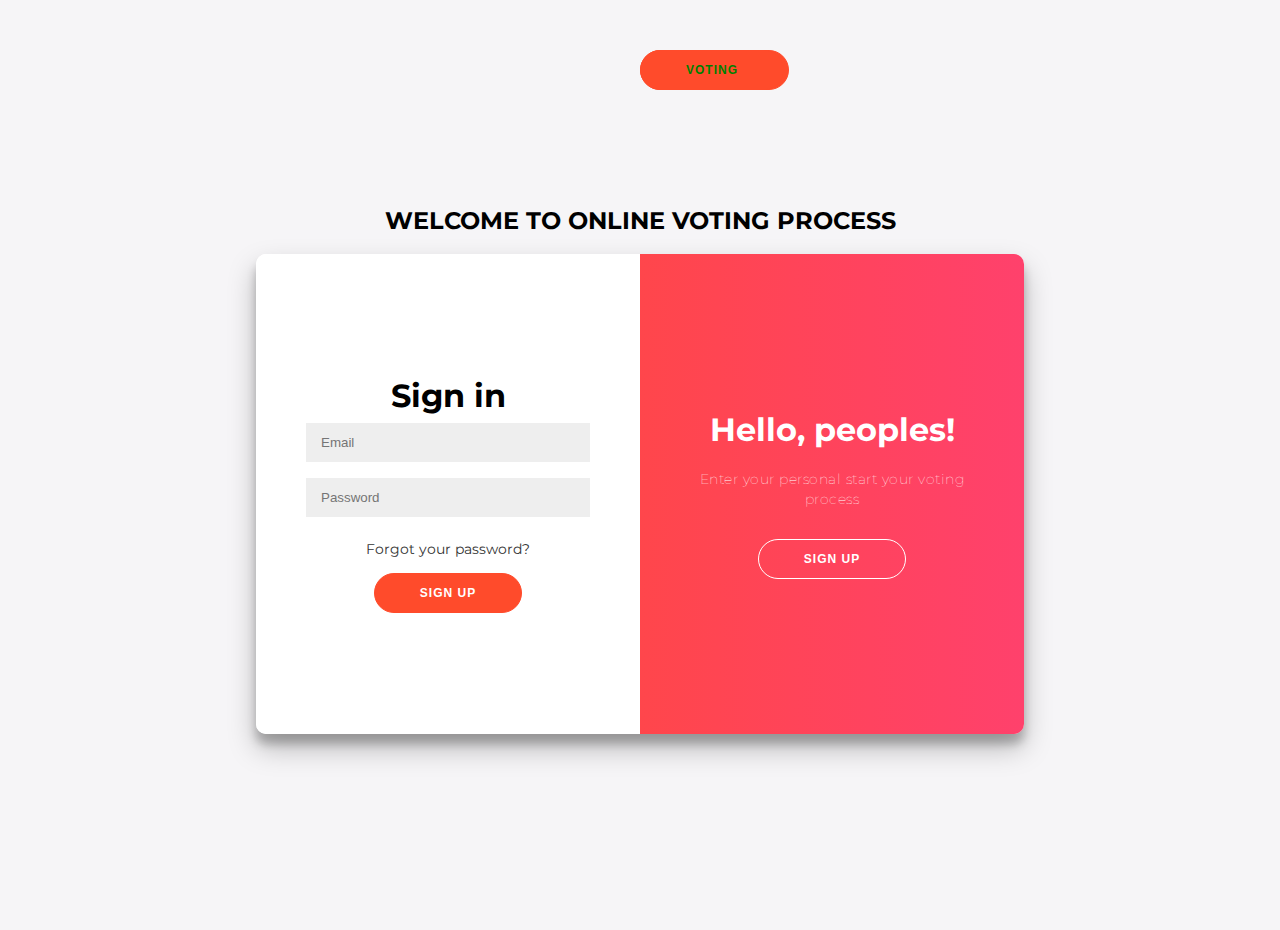
<file: index.html>
<!DOCTYPE html>
<html>
	<head>
		<title>INdex</title>
	</head>

	<style type="text/css">
		

@import url('https://fonts.googleapis.com/css?family=Montserrat:400,800');

* {
	box-sizing: border-box;
}

body {
	background: #f6f5f7;
	display: flex;
	justify-content: center;
	align-items: center;
	flex-direction: column;
	font-family: 'Montserrat', sans-serif;
	height: 100vh;
	margin: -20px 0 50px;
}

h1 {
	font-weight: bold;
	margin: 0;
}

h2 {
	text-align: center;
}

p {
	font-size: 14px;
	font-weight: 100;
	line-height: 20px;
	letter-spacing: 0.5px;
	margin: 20px 0 30px;
}

span {
	font-size: 12px;
}

a {
	color: #333;
	font-size: 14px;
	text-decoration: none;
	margin: 15px 0;
}

button {
	border-radius: 20px;
	border: 1px solid #FF4B2B;
	background-color: #FF4B2B;
	color: #FFFFFF;
	font-size: 12px;
	font-weight: bold;
	padding: 12px 45px;
	letter-spacing: 1px;
	text-transform: uppercase;
	transition: transform 80ms ease-in;
}

button:active {
	transform: scale(0.95);
}

button:focus {
	outline: none;
}

button.ghost {
	background-color: transparent;
	border-color: #FFFFFF;
}

form {
	background-color: #FFFFFF;
	display: flex;
	align-items: center;
	justify-content: center;
	flex-direction: column;
	padding: 0 50px;
	height: 100%;
	text-align: center;
}

input {
	background-color: #eee;
	border: none;
	padding: 12px 15px;
	margin: 8px 0;
	width: 100%;
}

.container {
	background-color: #fff;
	border-radius: 10px;
  	box-shadow: 0 14px 28px rgba(0,0,0,0.25), 
			0 10px 10px rgba(0,0,0,0.22);
	position: relative;
	overflow: hidden;
	width: 768px;
	max-width: 100%;
	min-height: 480px;
}

.form-container {
	position: absolute;
	top: 0;
	height: 100%;
	transition: all 0.6s ease-in-out;
}

.sign-in-container {
	left: 0;
	width: 50%;
	z-index: 2;
}

.container.right-panel-active .sign-in-container {
	transform: translateX(100%);
}

.sign-up-container {
	left: 0;
	width: 50%;
	opacity: 0;
	z-index: 1;
}

.container.right-panel-active .sign-up-container {
	transform: translateX(100%);
	opacity: 1;
	z-index: 5;
	animation: show 0.6s;
}

@keyframes show {
	0%, 49.99% {
		opacity: 0;
		z-index: 1;
	}
	
	50%, 100% {
		opacity: 1;
		z-index: 5;
	}
}

.overlay-container {
	position: absolute;
	top: 0;
	left: 50%;
	width: 50%;
	height: 100%;
	overflow: hidden;
	transition: transform 0.6s ease-in-out;
	z-index: 100;
}

.container.right-panel-active .overlay-container{
	transform: translateX(-100%);
}

.overlay {
	background: #FF416C;
	background: -webkit-linear-gradient(to right, #FF4B2B, #FF416C);
	background: linear-gradient(to right, #FF4B2B, #FF416C);
	background-repeat: no-repeat;
	background-size: cover;
	background-position: 0 0;
	color: #FFFFFF;
	position: relative;
	left: -100%;
	height: 100%;
	width: 200%;
  	transform: translateX(0);
	transition: transform 0.6s ease-in-out;
}

.container.right-panel-active .overlay {
  	transform: translateX(50%);
}

.overlay-panel {
	position: absolute;
	display: flex;
	align-items: center;
	justify-content: center;
	flex-direction: column;
	padding: 0 40px;
	text-align: center;
	top: 0;
	height: 100%;
	width: 50%;
	transform: translateX(0);
	transition: transform 0.6s ease-in-out;
}

.overlay-left {
	transform: translateX(-20%);
}

.container.right-panel-active .overlay-left {
	transform: translateX(0);
}

.overlay-right {
	right: 0;
	transform: translateX(0);
}

.container.right-panel-active .overlay-right {
	transform: translateX(20%);
}

.social-container {
	margin: 20px 0;
}

.social-container a {
	border: 1px solid #DDDDDD;
	border-radius: 50%;
	display: inline-flex;
	justify-content: center;
	align-items: center;
	margin: 0 5px;
	height: 40px;
	width: 40px;
}


	</style>



    <body>
<a href="details.html">
	<button style="position:absolute; top:50px;position-left:25px;color:green">Details</button>
</a>



<a href="voting.html">
	<button style="position:absolute; top:50px;position-right:25px;color:green;">Voting</button>
</a>



<h2>WELCOME TO ONLINE VOTING PROCESS</h2>
<div class="container" id="container">
	<div class="form-container sign-up-container">
		<form action="/sahil" method="POST">
			<h1>Create Account</h1>
			
			<input type="text" name="username" placeholder="user Name" />
			<input type="email"  name="email" placeholder="Email" />
			<input type="password" name="password" placeholder="Password" />
			<button>Sign in</button>
		</form>
	</div>
	<div class="form-container sign-in-container">
		<form action="#">
			<h1>Sign in</h1>
			
			<input type="email" placeholder="Email" />
			<input type="password" placeholder="Password" />
			<a href="#">Forgot your password?</a>
			<button>Sign up</button>
		</form>
	</div>
	<div class="overlay-container">
		<div class="overlay">
			<div class="overlay-panel overlay-left">
				<h1>Welcome Back!</h1>
				<p>To keep connected with us please login with your personal info</p>
				<button class="ghost" id="signIn">Sign In</button>
			</div>
			<div class="overlay-panel overlay-right">
				<h1>Hello, peoples!</h1>
				<p>Enter your personal start your voting process

                </p>
				<button class="ghost" id="signUp">Sign Up</button>
			</div>
		</div>
	</div>
</div>
<script>
	

	const signUpButton = document.getElementById('signUp');
const signInButton = document.getElementById('signIn');
const container = document.getElementById('container');

signUpButton.addEventListener('click', () => {
	container.classList.add("right-panel-active");
});

signInButton.addEventListener('click', () => {
	container.classList.remove("right-panel-active");
});
</script>

</body>
</html>
</file>
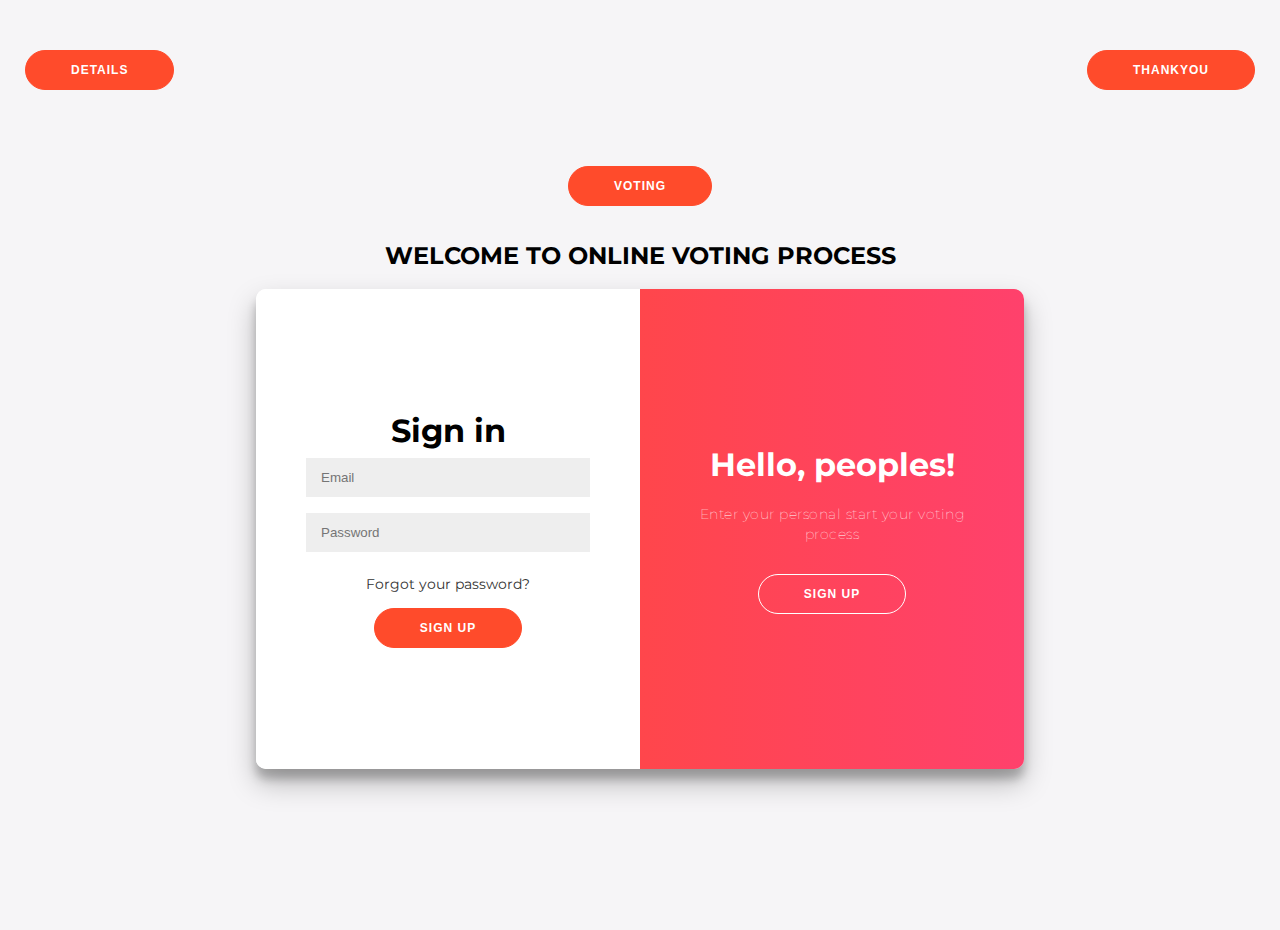
<file: static/index.html>
<!DOCTYPE html>
<html>
    <body><link rel="stylesheet" href="../css/login.css">

<a href="details.html">
	<button style="position:absolute; top:50px;left:25px">Details</button>
</a>

<a href="thank_you.html">
	<button style="position:absolute; top:50px;right:25px">ThankYou</button>
</a>

<a href="voting.html">
	<button>Voting</button>
</a>



<h2>WELCOME TO ONLINE VOTING PROCESS</h2>
<div class="container" id="container">
	<div class="form-container sign-up-container">
		<form action="/sahil" method="POST">
			<h1>Create Account</h1>
			
			<input type="text" name="username" placeholder="user Name" />
			<input type="email"  name="email" placeholder="Email" />
			<input type="password" name="password" placeholder="Password" />
			<button>Sign in</button>
		</form>
	</div>
	<div class="form-container sign-in-container">
		<form action="#">
			<h1>Sign in</h1>
			
			<input type="email" placeholder="Email" />
			<input type="password" placeholder="Password" />
			<a href="#">Forgot your password?</a>
			<button>Sign up</button>
		</form>
	</div>
	<div class="overlay-container">
		<div class="overlay">
			<div class="overlay-panel overlay-left">
				<h1>Welcome Back!</h1>
				<p>To keep connected with us please login with your personal info</p>
				<button class="ghost" id="signIn">Sign In</button>
			</div>
			<div class="overlay-panel overlay-right">
				<h1>Hello, peoples!</h1>
				<p>Enter your personal start your voting process

                </p>
				<button class="ghost" id="signUp">Sign Up</button>
			</div>
		</div>
	</div>
</div>
<script src="../js/login.js"></script>

</body>
</html>
</file>
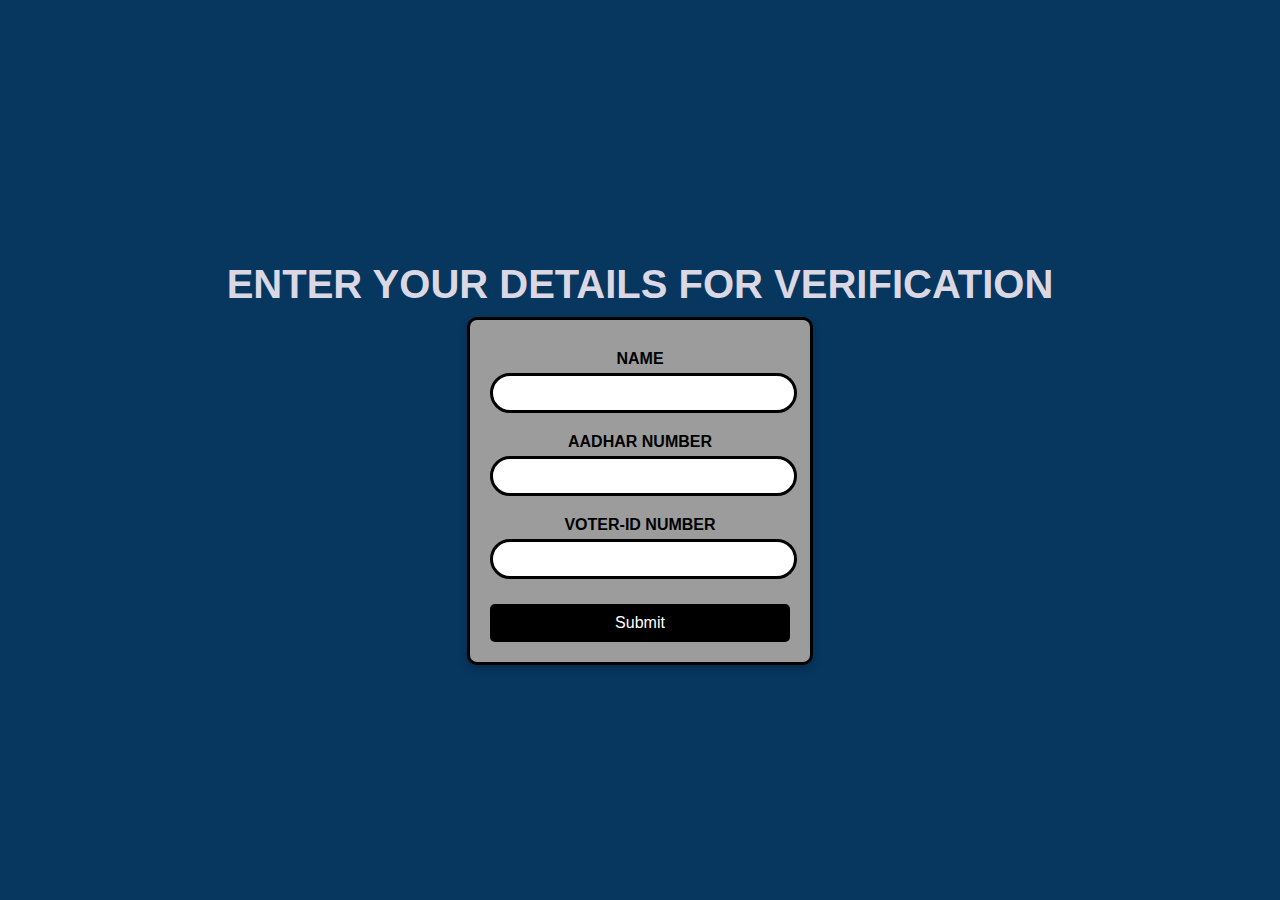
<file: details.html>
<!DOCTYPE html>
<html lang="en">
<head>
    <meta charset="UTF-8">
    <meta name="viewport" content="width=device-width, initial-scale=1.0">
    <title>User Details Form</title>

    <style type="text/css">
        body {
    display: flex;
    justify-content: center;
    align-items: center;
    height: 100vh;
    margin: 0;
    background-color: #07365f;
    font-family: Arial, sans-serif;
    flex-direction: column;
}

h1 {
    text-align: center;
    font-size: 2.5rem; /* Adjust size */
    font-weight: bold;
    color: #dbd8e3; /* Dark purple */
    text-transform: uppercase;
    
    margin-bottom: 10px;
}

.outer-div {
    padding-top: 100px;
    display: flex;
    flex-direction: column;
    align-items: center;
    background:#9c9c9c;
    padding: 20px;
    border-radius: 10px;
    border: 3px solid #000;
    box-shadow: 0 4px 8px rgba(0, 0, 0, 0.2);
    width: 300px;
    color: #000;
}

form {
    width: 100%;
    display: flex;
    flex-direction: column;
    align-items: center;
}

.inner-div {
    margin: 10px 0;
    width: 100%;
    text-align: center;
    font-weight: bold;
}

label {
    display: block;
    font-weight: bold;
    margin-bottom: 5px;
    color: #000;
}

input {
    width: 95%;
    padding: 8px;
    border: 3px solid #000;
    border-radius: 50px;
    font-size: 16px;
    font-weight: bold;
    text-align: center;
}

input:focus {
    outline: none;
    border-color: #007bff;
    box-shadow: 0 0 5px rgba(0, 123, 255, 0.5);
}

.button-div {
    margin-top: 15px;
    width: 100%;
    text-align: center;
}

button {
    background-color: #000000;
    color: white;
    font-size: 16px;
    padding: 10px 15px;
    border: none;
    border-radius: 5px;
    cursor: pointer;
    width: 100%;
}

button:hover {
    background-color: #212121;
    box-shadow: #fff;
}

    </style>

</head>
<body>
    <h1 style="justify-content: center; align-items: start;">ENTER YOUR DETAILS FOR VERIFICATION</h1>
    <div class="outer-div">
        <form action="submit" method="POST">
            <div class="inner-div">
                <label for="name">NAME</label>
                <input type="text" id="name" name="name" required>
            </div>
            <div class="inner-div">
                <label for="aadhar">AADHAR NUMBER</label>
                <input type="text" id="aadhar" name="aadhar" required pattern="\d{12}" title="Enter a valid 12-digit Aadhar number">
            </div>
            <div class="inner-div">
                <label for="voterid">VOTER-ID NUMBER</label>
                <input type="text" id="voterid" name="voterid" required>
            </div>
            <div class="button-div">
                <button type="submit">Submit</button>
            </div>
        </form>
    </div>
</body>
</html>
</file>
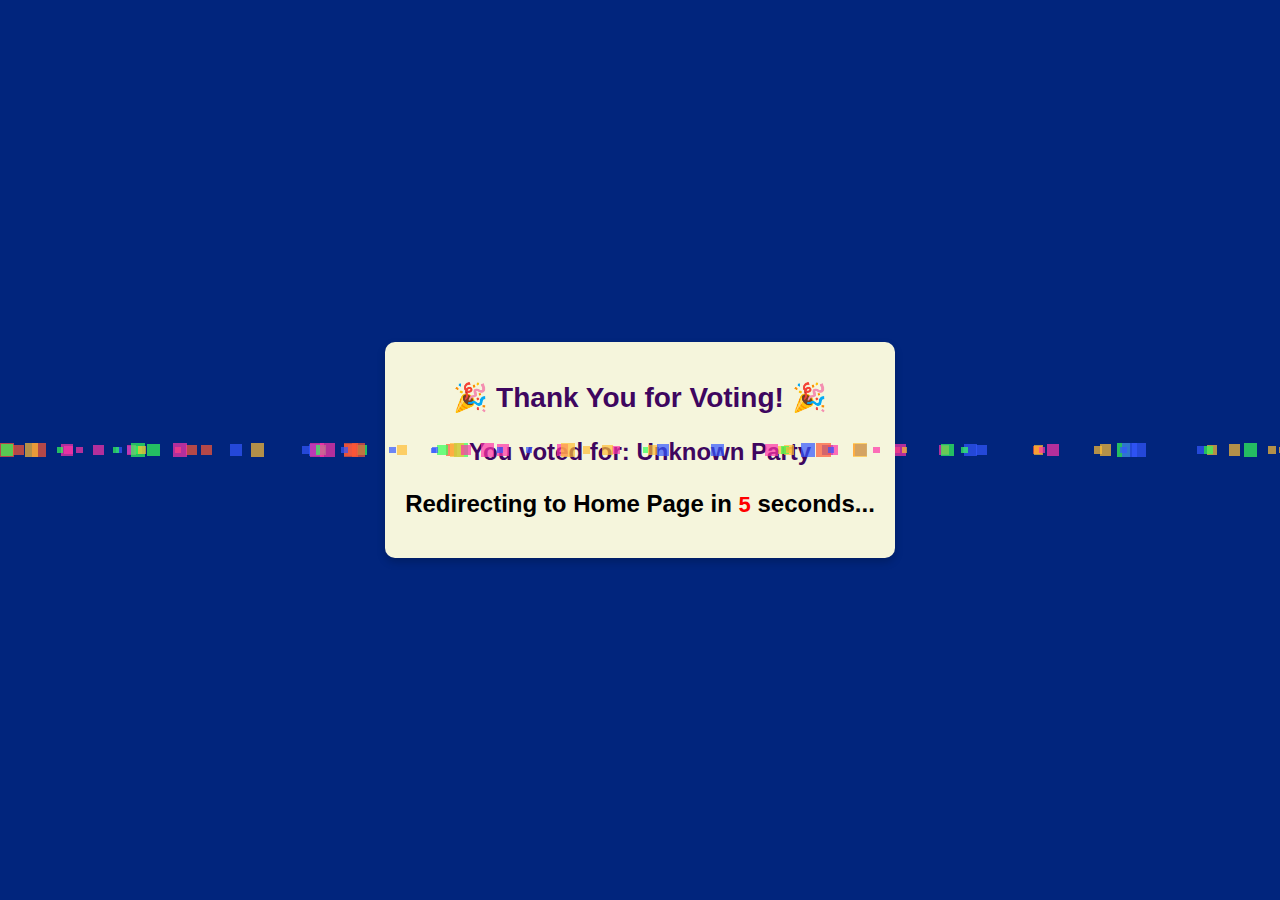
<file: thank_you.html>
<!DOCTYPE html>
<html lang="en">
<head>
    <meta charset="UTF-8">
    <meta name="viewport" content="width=device-width, initial-scale=1.0">
    <title>Thank You</title>
    <style>
        body {
            display: flex;
            justify-content: center;
            align-items: center;
            height: 100vh;
            margin: 0;
            font-family: Arial, sans-serif;
            background-color: #01257D;
            overflow: hidden;
        }

        .outer {
            text-align: center;
            background: beige;
            padding: 20px;
            border-radius: 10px;
            box-shadow: 0 4px 8px rgba(0, 0, 0, 0.2);
            animation: fadeIn 1s ease-in-out;
        }

        h1 {
            color: #3e065f;
            font-size: 28px;
            animation: glow 1.5s infinite alternate;
        }

        .message {
            font-size: 24px;
            font-weight: bold;
            color: #3e065f;
        }

        #timer {
            font-size: 22px;
            font-weight: bold;
            color: red;
        }

        /* Confetti Animation */
        .confetti {
            position: absolute;
            width: 10px;
            height: 10px;
            background-color: red;
            opacity: 0.7;
            animation: fall linear infinite;
        }

        @keyframes fall {
            0% { transform: translateY(-10vh) rotate(0deg); }
            100% { transform: translateY(100vh) rotate(720deg); }
        }

        /* Text Glow Animation */
        @keyframes glow {
            from { text-shadow: 0 0 5px #ff7eb3, 0 0 10px #ff7eb3; }
            to { text-shadow: 0 0 10px #ff1493, 0 0 20px #ff1493; }
        }

        /* Fade-in Animation */
        @keyframes fadeIn {
            from { opacity: 0; transform: scale(0.8); }
            to { opacity: 1; transform: scale(1); }
        }
    </style>
</head>
<body>

    <div class="outer">
        <h1>🎉 Thank You for Voting! 🎉</h1>
        <p class="message">You voted for: <span id="party"></span></p>
        <h2>Redirecting to Home Page in <span id="timer">5</span> seconds...</h2>
    </div>

    <script>
        // Retrieve the selected party from localStorage
        const party = localStorage.getItem("selectedParty");
        document.getElementById("party").textContent = party ? party : "Unknown Party";
        localStorage.removeItem("selectedParty");

        let timeLeft = 5;
        let timerElement = document.getElementById("timer");

        function updateTimer() {
            timerElement.textContent = timeLeft;
            timeLeft--;

            if (timeLeft < 0) {
                clearInterval(countdown);
                window.location.href = "index.html"; // Redirect to home
            }
        }

        let countdown = setInterval(updateTimer, 1000);

        // Confetti Generator
        function createConfetti() {
            for (let i = 0; i < 100; i++) {
                let confetti = document.createElement("div");
                confetti.classList.add("confetti");
                confetti.style.backgroundColor = getRandomColor();
                confetti.style.left = Math.random() * 100 + "vw";
                confetti.style.animationDuration = (Math.random() * 3 + 2) + "s";
                confetti.style.width = Math.random() * 10 + 5 + "px";
                confetti.style.height = confetti.style.width;
                document.body.appendChild(confetti);

                setTimeout(() => confetti.remove(), 5000); // Remove after animation
            }
        }

        function getRandomColor() {
            const colors = ["#ff5733", "#ffbd33", "#33ff57", "#3357ff", "#ff33a8"];
            return colors[Math.floor(Math.random() * colors.length)];
        }

        createConfetti();
    </script>

</body>
</html>
</file>
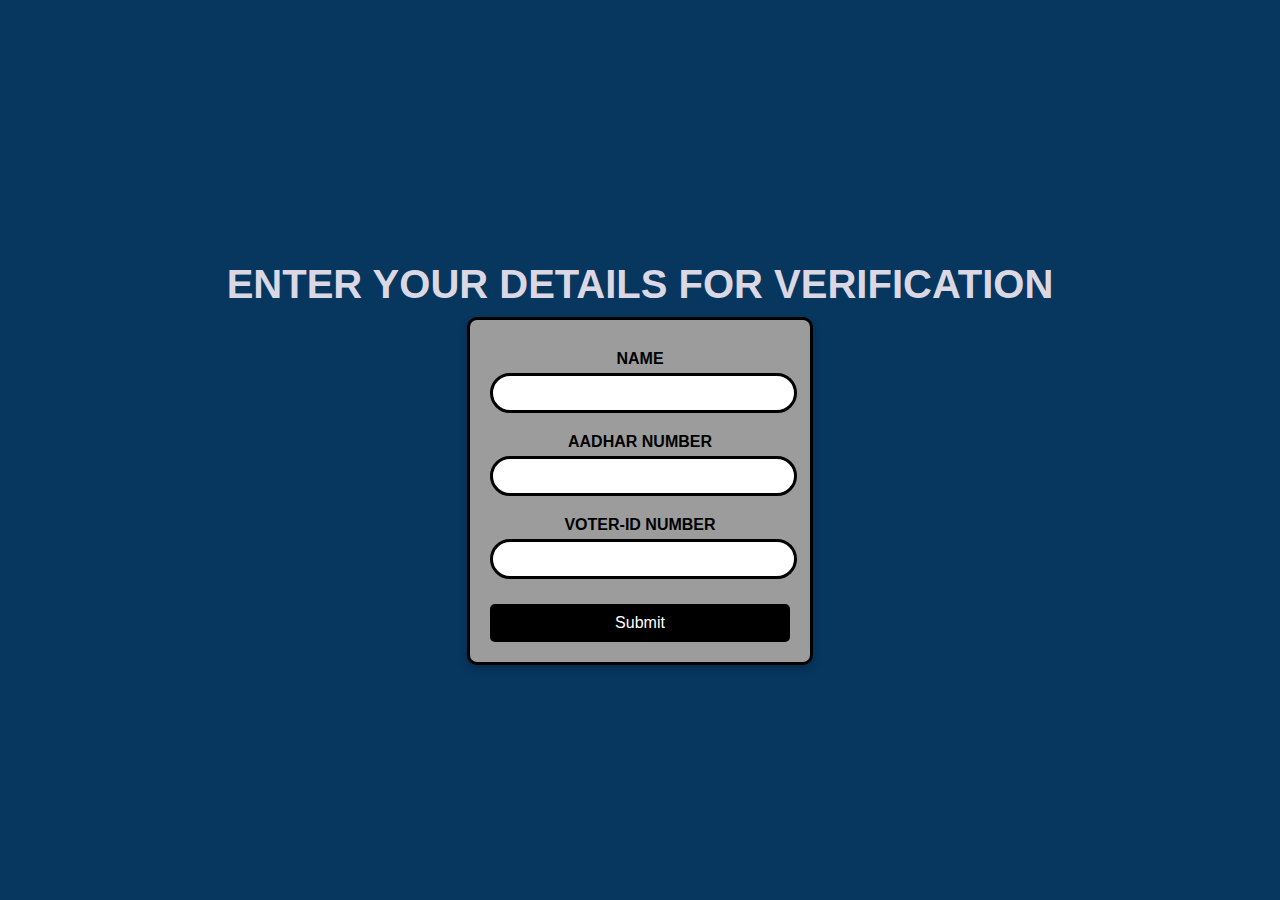
<file: static/details.html>
<!DOCTYPE html>
<html lang="en">
<head>
    <meta charset="UTF-8">
    <meta name="viewport" content="width=device-width, initial-scale=1.0">
    <title>User Details Form</title>
    <link rel="stylesheet" href="../css/details.css">
</head>
<body>
    <h1 style="justify-content: center; align-items: start;">ENTER YOUR DETAILS FOR VERIFICATION</h1>
    <div class="outer-div">
        <form action="submit" method="POST">
            <div class="inner-div">
                <label for="name">NAME</label>
                <input type="text" id="name" name="name" required>
            </div>
            <div class="inner-div">
                <label for="aadhar">AADHAR NUMBER</label>
                <input type="text" id="aadhar" name="aadhar" required pattern="\d{12}" title="Enter a valid 12-digit Aadhar number">
            </div>
            <div class="inner-div">
                <label for="voterid">VOTER-ID NUMBER</label>
                <input type="text" id="voterid" name="voterid" required>
            </div>
            <div class="button-div">
                <button type="submit">Submit</button>
            </div>
        </form>
    </div>
</body>
</html>
</file>
<file: css/login.css>
@import url('https://fonts.googleapis.com/css?family=Montserrat:400,800');

* {
	box-sizing: border-box;
}

body {
	background: #f6f5f7;
	display: flex;
	justify-content: center;
	align-items: center;
	flex-direction: column;
	font-family: 'Montserrat', sans-serif;
	height: 100vh;
	margin: -20px 0 50px;
}

h1 {
	font-weight: bold;
	margin: 0;
}

h2 {
	text-align: center;
}

p {
	font-size: 14px;
	font-weight: 100;
	line-height: 20px;
	letter-spacing: 0.5px;
	margin: 20px 0 30px;
}

span {
	font-size: 12px;
}

a {
	color: #333;
	font-size: 14px;
	text-decoration: none;
	margin: 15px 0;
}

button {
	border-radius: 20px;
	border: 1px solid #FF4B2B;
	background-color: #FF4B2B;
	color: #FFFFFF;
	font-size: 12px;
	font-weight: bold;
	padding: 12px 45px;
	letter-spacing: 1px;
	text-transform: uppercase;
	transition: transform 80ms ease-in;
}

button:active {
	transform: scale(0.95);
}

button:focus {
	outline: none;
}

button.ghost {
	background-color: transparent;
	border-color: #FFFFFF;
}

form {
	background-color: #FFFFFF;
	display: flex;
	align-items: center;
	justify-content: center;
	flex-direction: column;
	padding: 0 50px;
	height: 100%;
	text-align: center;
}

input {
	background-color: #eee;
	border: none;
	padding: 12px 15px;
	margin: 8px 0;
	width: 100%;
}

.container {
	background-color: #fff;
	border-radius: 10px;
  	box-shadow: 0 14px 28px rgba(0,0,0,0.25), 
			0 10px 10px rgba(0,0,0,0.22);
	position: relative;
	overflow: hidden;
	width: 768px;
	max-width: 100%;
	min-height: 480px;
}

.form-container {
	position: absolute;
	top: 0;
	height: 100%;
	transition: all 0.6s ease-in-out;
}

.sign-in-container {
	left: 0;
	width: 50%;
	z-index: 2;
}

.container.right-panel-active .sign-in-container {
	transform: translateX(100%);
}

.sign-up-container {
	left: 0;
	width: 50%;
	opacity: 0;
	z-index: 1;
}

.container.right-panel-active .sign-up-container {
	transform: translateX(100%);
	opacity: 1;
	z-index: 5;
	animation: show 0.6s;
}

@keyframes show {
	0%, 49.99% {
		opacity: 0;
		z-index: 1;
	}
	
	50%, 100% {
		opacity: 1;
		z-index: 5;
	}
}

.overlay-container {
	position: absolute;
	top: 0;
	left: 50%;
	width: 50%;
	height: 100%;
	overflow: hidden;
	transition: transform 0.6s ease-in-out;
	z-index: 100;
}

.container.right-panel-active .overlay-container{
	transform: translateX(-100%);
}

.overlay {
	background: #FF416C;
	background: -webkit-linear-gradient(to right, #FF4B2B, #FF416C);
	background: linear-gradient(to right, #FF4B2B, #FF416C);
	background-repeat: no-repeat;
	background-size: cover;
	background-position: 0 0;
	color: #FFFFFF;
	position: relative;
	left: -100%;
	height: 100%;
	width: 200%;
  	transform: translateX(0);
	transition: transform 0.6s ease-in-out;
}

.container.right-panel-active .overlay {
  	transform: translateX(50%);
}

.overlay-panel {
	position: absolute;
	display: flex;
	align-items: center;
	justify-content: center;
	flex-direction: column;
	padding: 0 40px;
	text-align: center;
	top: 0;
	height: 100%;
	width: 50%;
	transform: translateX(0);
	transition: transform 0.6s ease-in-out;
}

.overlay-left {
	transform: translateX(-20%);
}

.container.right-panel-active .overlay-left {
	transform: translateX(0);
}

.overlay-right {
	right: 0;
	transform: translateX(0);
}

.container.right-panel-active .overlay-right {
	transform: translateX(20%);
}

.social-container {
	margin: 20px 0;
}

.social-container a {
	border: 1px solid #DDDDDD;
	border-radius: 50%;
	display: inline-flex;
	justify-content: center;
	align-items: center;
	margin: 0 5px;
	height: 40px;
	width: 40px;
}
</file>
<file: css/details.css>
body {
    display: flex;
    justify-content: center;
    align-items: center;
    height: 100vh;
    margin: 0;
    background-color: #07365f;
    font-family: Arial, sans-serif;
    flex-direction: column;
}

h1 {
    text-align: center;
    font-size: 2.5rem; /* Adjust size */
    font-weight: bold;
    color: #dbd8e3; /* Dark purple */
    text-transform: uppercase;
    
    margin-bottom: 10px;
}

.outer-div {
    padding-top: 100px;
    display: flex;
    flex-direction: column;
    align-items: center;
    background:#9c9c9c;
    padding: 20px;
    border-radius: 10px;
    border: 3px solid #000;
    box-shadow: 0 4px 8px rgba(0, 0, 0, 0.2);
    width: 300px;
    color: #000;
}

form {
    width: 100%;
    display: flex;
    flex-direction: column;
    align-items: center;
}

.inner-div {
    margin: 10px 0;
    width: 100%;
    text-align: center;
    font-weight: bold;
}

label {
    display: block;
    font-weight: bold;
    margin-bottom: 5px;
    color: #000;
}

input {
    width: 95%;
    padding: 8px;
    border: 3px solid #000;
    border-radius: 50px;
    font-size: 16px;
    font-weight: bold;
    text-align: center;
}

input:focus {
    outline: none;
    border-color: #007bff;
    box-shadow: 0 0 5px rgba(0, 123, 255, 0.5);
}

.button-div {
    margin-top: 15px;
    width: 100%;
    text-align: center;
}

button {
    background-color: #000000;
    color: white;
    font-size: 16px;
    padding: 10px 15px;
    border: none;
    border-radius: 5px;
    cursor: pointer;
    width: 100%;
}

button:hover {
    background-color: #212121;
    box-shadow: #fff;
}
</file>
